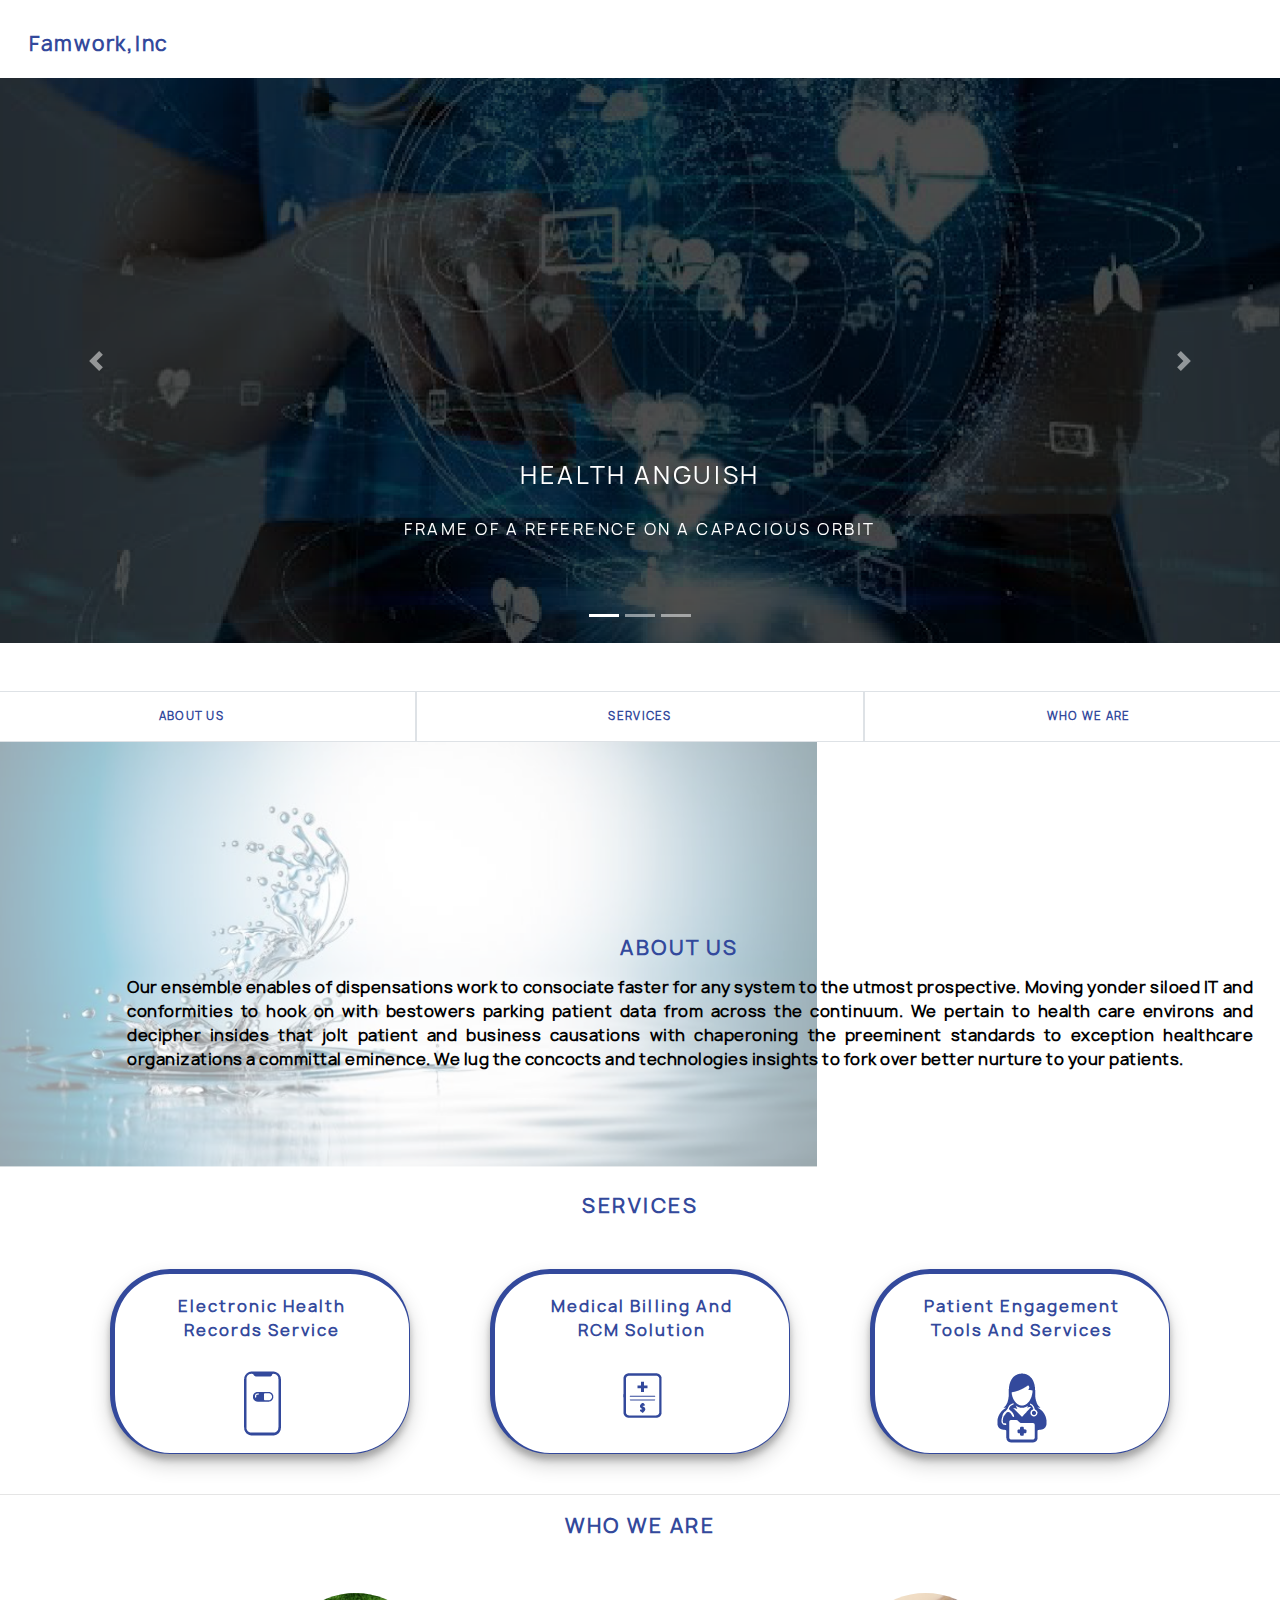
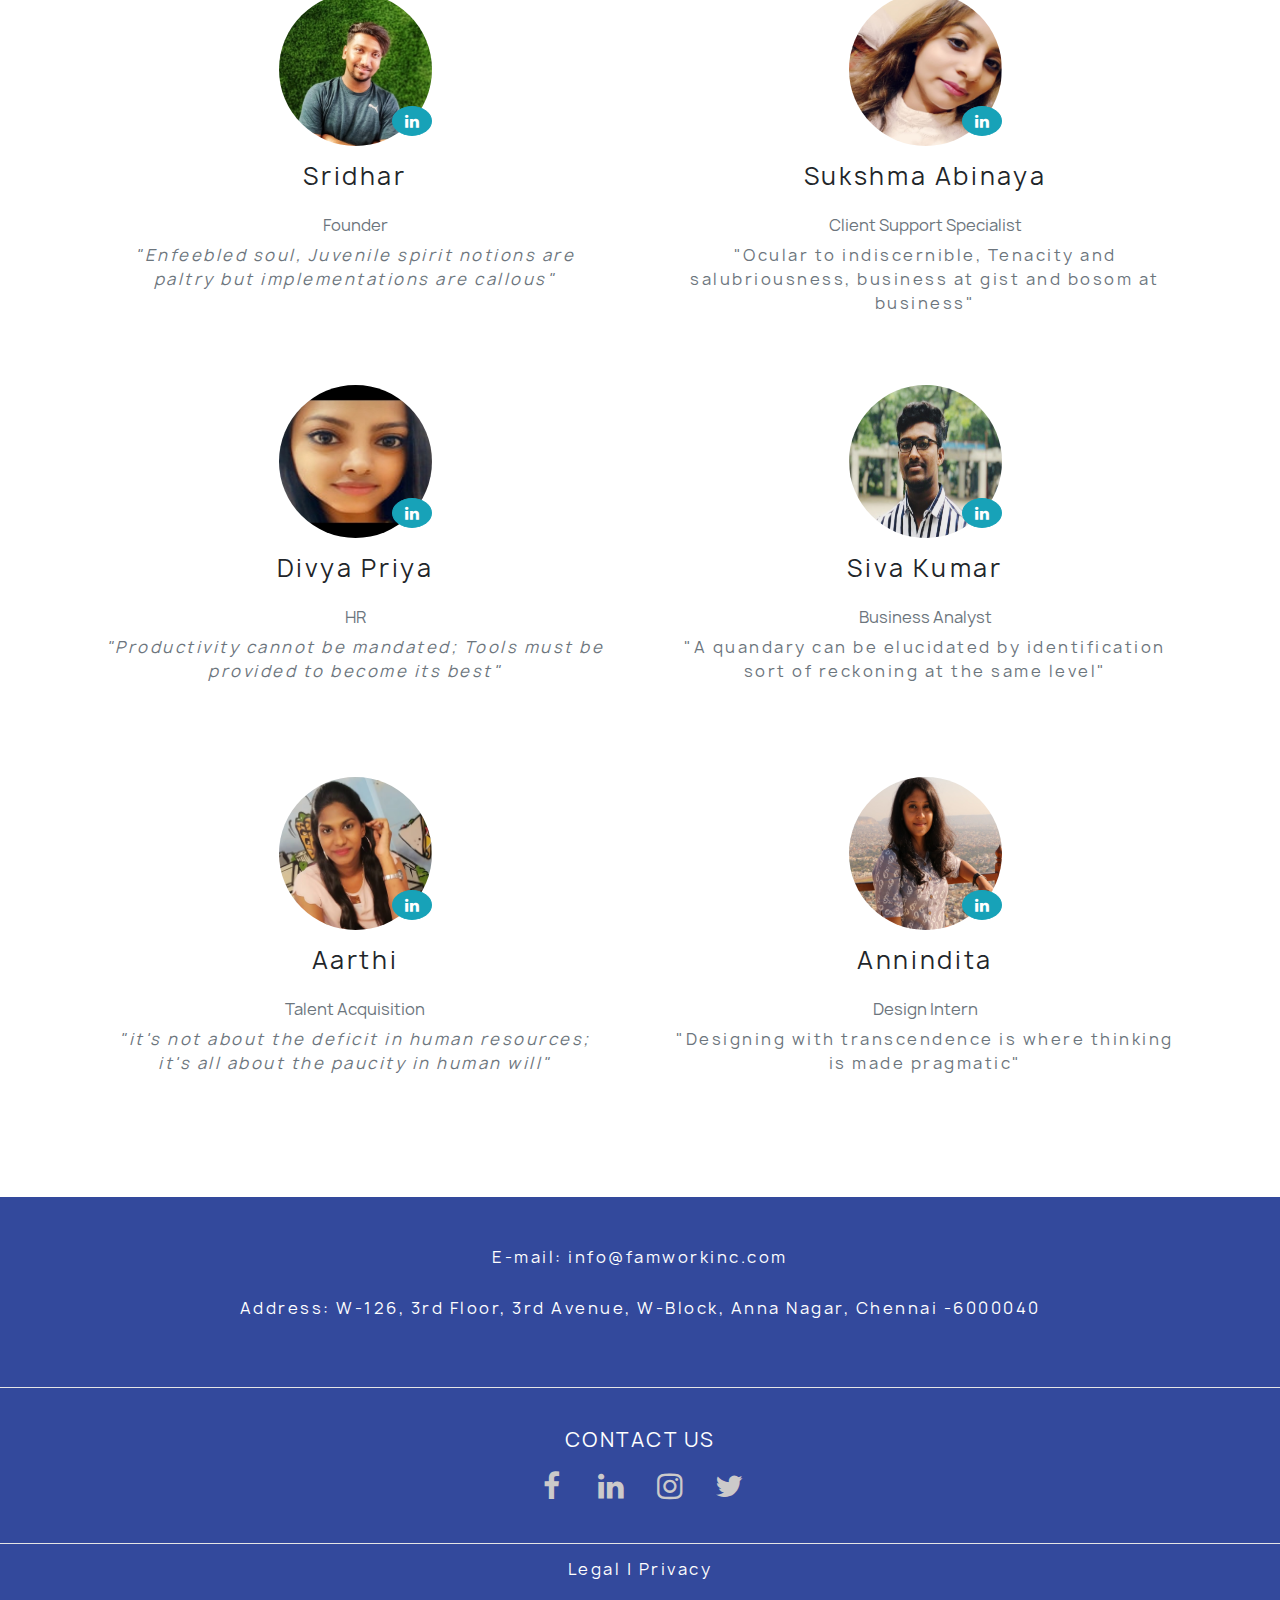
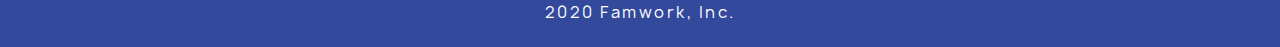
<file: index.html>
<html lang="en">

<head>
    <meta charset="UTF-8"/>
    <meta name="viewport" content="width=device-width, initial-scale=1.0"/>
    <meta http-equiv="X-UA-Compatible" content="ie=edge"/>
    <title>Famwork, Inc</title>
    <link href="src/css/bootstrap.min.css" rel="stylesheet">
    <link href="src/css/famwork.css" rel="stylesheet">
    <link href="https://cdnjs.cloudflare.com/ajax/libs/font-awesome/4.7.0/css/font-awesome.css" rel="stylesheet"
          type="text/css">
</head>

<body>
<button onclick="topFunction()" id="myBtn" title="Go to top">
    <!--For modern browsers-->
    <i class="fa fa-arrow-circle-up"></i>
</button>
<main>
    <nav class="navbar navbar-expand-lg">
        <span class="navbar-brand mb-0 h1">Famwork,Inc</span>
    </nav>
    <div id="carouselExampleCaptions" class="carousel slide" data-ride="carousel">
        <ol class="carousel-indicators">
            <li data-target="#carouselExampleCaptions" data-slide-to="0" class="active"></li>
            <li data-target="#carouselExampleCaptions" data-slide-to="1"></li>
            <li data-target="#carouselExampleCaptions" data-slide-to="2"></li>
        </ol>
        <div class="carousel-inner">
            <div class="carousel-item active" data-interval="2000">
                <img src="src/assets/images/famwork-carousel-3.png" class="d-block" alt="famwork">
                <div class="carousel-caption">
                    <h4>HEALTH ANGUISH</h4>
                    <p>FRAME OF A REFERENCE ON A CAPACIOUS ORBIT</p>
                </div>
            </div>
            <div class="carousel-item" data-interval="2000">
                <img src="src/assets/images/famwork-carousel-2.png" class="d-block" alt="famwork">
                <div class="carousel-caption">
                    <h5>COMMODITY TO CONDUCT</h5>
                    <p>REFINE TO AUTOMATION</p>
                </div>
            </div>
            <div class="carousel-item" data-interval="2000">
                <img src="src/assets/images/famwork-carousel-1.png" class="d-block" alt="famwork">
                <div class="carousel-caption">
                    <h5>PREEMINENT CONFORMITY</h5>
                    <p></p>
                </div>
            </div>
        </div>
        <a class="carousel-control-prev" href="#carouselExampleCaptions" role="button" data-slide="prev">
            <span class="carousel-control-prev-icon" aria-hidden="true"></span>
            <span class="sr-only">Previous</span>
        </a>
        <a class="carousel-control-next" href="#carouselExampleCaptions" role="button" data-slide="next">
            <span class="carousel-control-next-icon" aria-hidden="true"></span>
            <span class="sr-only">Next</span>
        </a>
    </div>
    <br/><br/>
    <div class="container-fluid">
        <div class="row mx-lg-n5">
            <div class="col py-3 px-lg-5 border famwork-menu-item about-us"> ABOUT US</div>
            <div class="col py-3 px-lg-5 border famwork-menu-item our-services">SERVICES</div>
            <div class="col py-3 px-lg-5 border famwork-menu-item who-are-we">WHO WE ARE</div>
        </div>
        <div class="row mx-lg-n5">
            <div class="box">
                <img src="src/assets/images/about-us.png" class="d-block about-us-img" alt="famwork_about"
                >
                <div class="about-us-heading"><span>ABOUT US</span></div>
                <div class="img-title">
                    <span>Our ensemble enables of dispensations work to consociate faster for any system
                        to the utmost prospective. Moving yonder siloed IT and conformities to hook on with bestowers
                        parking patient data from across the continuum. We pertain to health care environs and decipher
                        insides that jolt patient and business causations with chaperoning the preeminent standards to
                        exception healthcare organizations a committal eminence. We lug the concocts and technologies
                        insights to fork over better nurture to your patients.</span>
                </div>
            </div>
        </div>
    </div>
    <br/>
    <div class="famwork-info our-services">SERVICES</div>
    <div class="container">
        <div class="row">
            <div class="col-sm services">
                <div class="card text-center services">
                    <div class="card-body">
                        <p class="card-text services">Electronic Health Records Service</p>
                        <img src="src/assets/images/famwork-service-1.png" class="" alt="famwork"/>
                    </div>
                </div>
            </div>
            <div class="col-sm services">
                <div class="card text-center services">
                    <div class="card-body">
                        <p class="card-text services">Medical Billing And RCM Solution</p>
                        <img src="src/assets/images/famwork-service-2.png" class="" alt="famwork"/>
                    </div>
                </div>
            </div>
            <div class="col-sm services">
                <div class="card text-center services">
                    <div class="card-body">
                        <p class="card-text services">Patient Engagement Tools And Services</p>
                        <img src="src/assets/images/famwork-service-3.png" class="" alt="famwork"/>
                    </div>
                </div>
            </div>
        </div>
    </div>
    <br/>
    <hr>
    <div class="famwork-info who-are-we">WHO WE ARE</div>
    <div class="container">
        <div class="row">
            <div class="col-sm">
                <div class="card who-we-are">
                    <div class="card-body text-center">
                        <img class="avatar rounded-circle"
                             src="src/assets/images/famwork-sreedhar.jpg"
                             alt="sridhar">
                        <a href="https://www.linkedin.com/in/sridhar-a-34381473"
                           class="btn btn-info linkedin" target="_blank"> <i class="fa fa-linkedin"></i></a>
                        <h4 class="card-title">Sridhar</h4>
                        <h6 class="card-subtitle mb-2 text-muted">Founder</h6>
                        <p class="card-text who-we-are italic text-muted">"Enfeebled soul, Juvenile spirit notions are
                            paltry but implementations are callous"</p>
                    </div>
                </div>
            </div>
            <div class="col-sm">
                <div class="card who-we-are">
                    <div class="card-body text-center">
                        <img class="avatar rounded-circle"
                             src="src/assets/images/famwork-sukshma.jpg"
                             alt="sukshma">
                        <a href="https://www.linkedin.com/in/sukshma-nanthakumar-4b748b1a4"
                           class="btn btn-info linkedin" target="_blank"> <i class="fa fa-linkedin"></i></a>
                        <h4 class="card-title">Sukshma Abinaya</h4>
                        <h6 class="card-subtitle mb-2 text-muted">Client Support Specialist</h6>
                        <p class="card-text text-muted">"Ocular to indiscernible, Tenacity and salubriousness, business
                            at gist and bosom at business"</p>
                    </div>
                </div>
            </div>
        </div>
        <div class="row">
            <div class="col-sm">
                <div class="card who-we-are">
                    <div class="card-body text-center">
                        <img class="avatar rounded-circle"
                             src="src/assets/images/famwork-divya.jpg"
                             alt="Divya Priya">
                        <a href="https://www.linkedin.com/in/divya-priya-s-375a10164"
                           class="btn btn-info linkedin" target="_blank"> <i class="fa fa-linkedin"></i></a>
                        <h4 class="card-title">Divya Priya</h4>
                        <h6 class="card-subtitle mb-2 text-muted">HR</h6>
                        <p class="card-text who-we-are italic text-muted">"Productivity cannot be mandated; Tools must
                            be provided to become its best"</p>
                    </div>
                </div>
            </div>
            <div class="col-sm">
                <div class="card who-we-are">
                    <div class="card-body text-center">
                        <img class="avatar rounded-circle"
                             src="src/assets/images/famwork-sivakumar.jpg"
                             alt="Siva Kumar">
                        <a href="https://www.linkedin.com/in/sivakumar-varikuntla-20a5651a5"
                           class="btn btn-info linkedin" target="_blank"> <i class="fa fa-linkedin"></i></a>
                        <h4 class="card-title">Siva Kumar</h4>
                        <h6 class="card-subtitle mb-2 text-muted">Business Analyst</h6>
                        <p class="card-text text-muted">"A quandary can be elucidated by identification sort of
                            reckoning at the same level"</p>
                    </div>
                </div>
            </div>
        </div>
        <div class="row">
            <div class="col-sm">
                <div class="card who-we-are">
                    <div class="card-body text-center">
                        <img class="avatar rounded-circle"
                             src="src/assets/images/famwork-aarthi.jpg"
                             alt="Aarthi">
                        <a href="https://www.linkedin.com/in/aarthi-ilavazhagan-573020185"
                           class="btn btn-info linkedin" target="_blank"> <i class="fa fa-linkedin"></i></a>
                        <h4 class="card-title">Aarthi</h4>
                        <h6 class="card-subtitle mb-2 text-muted">Talent Acquisition</h6>
                        <p class="card-text who-we-are italic text-muted">"it's not about the deficit in human
                            resources; it's all about the paucity in human will"</p>
                    </div>
                </div>
            </div>
            <div class="col-sm">
                <div class="card who-we-are">
                    <div class="card-body text-center">
                        <img class="avatar rounded-circle"
                             src="src/assets/images/famwork-annindita.jpg"
                             alt="annindita">
                        <a href="https://www.linkedin.com/in/annindita-venkatesh-aa00791a2"
                           class="btn btn-info linkedin" target="_blank"> <i class="fa fa-linkedin"></i></a>
                        <h4 class="card-title">Annindita</h4>
                        <h6 class="card-subtitle mb-2 text-muted">Design Intern</h6>
                        <p class="card-text text-muted">"Designing with transcendence is where thinking is made
                            pragmatic"</p>
                    </div>
                </div>
            </div>
        </div>
    </div>
    <div class="footer">
        <br><br>
        <p class="footer-content">E-mail: <a href="mailto:info@famworkinc.com"
                                             style="color:white">info@famworkinc.com</a></p>
        <p class="footer-content">Address: <span>W-126, 3rd Floor, 3rd Avenue, W-Block,
            Anna
            Nagar, Chennai -6000040</span></p>
        <br>
        <hr>
        <br>
        <h5 class="footer-content">CONTACT US</h5>
        <div>
            <a href="https://www.facebook.com/famworkinc/" target="_blank"><i class="fa fa-facebook contact-us"></i></a>
            <a href="https://www.linkedin.com/company/famwork-inc" target="_blank"><i
                    class="fa fa-linkedin contact-us"></i></a>
            <a href="https://www.instagram.com/p/CBYOgsRAXU5/?igshid=g6d78957rsq4" target="_blank"><i
                    class="fa fa-instagram contact-us"></i></a>
            <a href="#"><i class="fa fa-twitter contact-us" target="_blank"></i></a>
        </div>
        <br>
        <hr>
        <h6 class="footer-content">Legal | Privacy</h6>
        <h6 class="footer-content">2020 Famwork, Inc.</h6>
    </div>
</main>
<script src="src/js/javaScript.min.js"></script>
<script src="src/js/bootstrap.min.js"></script>
<script src="src/js/famwork.js"></script>
<script>
    //Get the button
    var mybutton = document.getElementById("myBtn");
    // When the user scrolls down 20px from the top of the document, show the button
    window.onscroll = function () {
        scrollFunction()
    };

    function scrollFunction() {
        if (document.body.scrollTop > 20 || document.documentElement.scrollTop > 20) {
            mybutton.style.display = "block";
        } else {
            mybutton.style.display = "none";
        }
    }

    // When the user clicks on the button, scroll to the top of the document
    function topFunction() {
        document.body.scrollTop = 0;
        document.documentElement.scrollTop = 0;
    }
</script>
</body>
</html>
</file>
<file: src/css/famwork.css>
@font-face {
    font-family: manrope;
    src: url("manrope-regular.otf") format("opentype");
}

* {
    margin: 0;
    padding: 0;
    box-sizing: border-box;
}

body {
    font-family: "manrope", sans-serif;
    font-size: 1rem;
    background: #FFFFFF 0% 0% no-repeat;
    overflow-x: hidden;
}

main {
    max-width: 100vmax;
    margin: auto;
    padding: 0rem;
    text-align: center;
}

nav {
    display: flex;
    background: #FFFFFF 0% 0% no-repeat;
    height: 78px;
}

.card.services {
    display: flex;
    align-items: center;
    flex-direction: column;
    width: 300px;
    height: 185px;
    background: #fff;
    box-shadow: 0 10px 20px rgba(0, 0, 0, 0.19), 0 6px 6px rgba(0, 0, 0, 0.23);
    border-radius: 60px;
    margin: auto;
    overflow: hidden;
    border-color: #33499C;
    border-left-width: thick !important;
    border-top-width: thick !important;
}

.navbar-brand {
    width: 166px;
    height: 31px;
    font-weight: bold;
    font-size: 20px;
    letter-spacing: 1.73px;
    color: #33499C;
}

@media only screen and (max-width: 600px) {
    .navbar-brand {
        width: 175px;
        height: 35px;
    }

    .img-title {
        position: absolute !important;
        width: 303px !important;
        height: 535px !important;
        top: 20% !important;
        left: 10% !important;
        right: 10% !important;

    }

    .about-us-img {
        height: 623px !important;
    }

    .about-us-heading {
        top: 10% !important;
        left: 8rem !important;
    }

    .card.services {
        height: 190px;
        border-left-width: thick !important;
        border-top-width: thick !important;
    }
    .carousel-inner img {
        height: 400px !important;
    }
}

.footer {
    right: 0;
    bottom: 0;
    left: 0;
    z-index: 1030;
    background: #33499C;
    margin-top: 5rem;
    justify-content: center;
    align-items: center;
    color: white;
    width: 100%;
    height: 450px;

}

.footer hr {
    background: white !important;
}

.footer-content {
    height: 35px;
    text-align: center;
    letter-spacing: 2.5px;
    color: #FFFFFF;
    margin-left: auto;
    margin-right: auto;
}

.carousel-inner img {
    height: 565px;
    width: 100%;
}

.famwork-menu-item {
    color: #33499C;
    font-size: 11px;
    font-weight: bold;
    text-align: center;
    letter-spacing: 1.27px;
    cursor: pointer;
}

.box {
    position: relative;
}

.img-title {
    position: absolute;
    width: 1126px;
    text-align: justify;
    letter-spacing: 0.5px;
    color: #000000;
    left: 10rem;
    right: 0;
    top: 55%;
    font-weight: 900;
}

.about-us-heading {
    position: absolute;
    font-weight: bold;
    top: 45%;
    left: 40rem;
    width: 144px;
    height: 35px;
    text-align: center;
    letter-spacing: 2.5px;
    color: #33499C;

    font-size: 20px;
}

.about-us-img {
    height: 425px;
    width: 100% !important;
    opacity: 0.4;
}

.famwork-info {
    text-align: center;
    color: #33499C;
    font-size: 20px;
    font-weight: bold;
    letter-spacing: 2.5px;

}

.col-sm.services {
    padding-top: 3rem;
}

.card-text.services {
    width: 212px;
    height: 60px;
    text-align: center;
    letter-spacing: 2.02px;
    color: #33499C;
    font-weight: bold;
}

.card.services:hover {
    background: #dddddd;
}

.avatar {
    border: 0.3rem;
    margin-top: -6rem;
    margin-bottom: 1rem;
    width: 153px;
    height: 153px;
}

.col-sm {
    padding-top: 8rem;
}

.card.who-we-are {
    border-radius: 0;
    border: 0;

}

.card-text.who-we-are {
    font-weight: lighter;
    font-style: italic;
}

.contact-us {
    width: 3.5rem;
    color: #CCCACA;
    font-size: 30px !important;
}

h4 {
    letter-spacing: 2.63px;
    height: 48px;
}

p {
    letter-spacing: 2.5px;
    height: 70px;

}

#myBtn {
    display: none;
    position: fixed;
    bottom: 20px;
    right: 30px;
    z-index: 99;
    font-size: 18px;
    border: none;
    outline: none;
    background-color: #33499C;
    color: white;
    cursor: pointer;
    padding: 15px;
    border-radius: 4px;
}

#myBtn:hover {
    background-color: #555;
}
.linkedin{
    border-radius: 50%;
    margin: 0px 0px 8px -43px;
}
</file>
